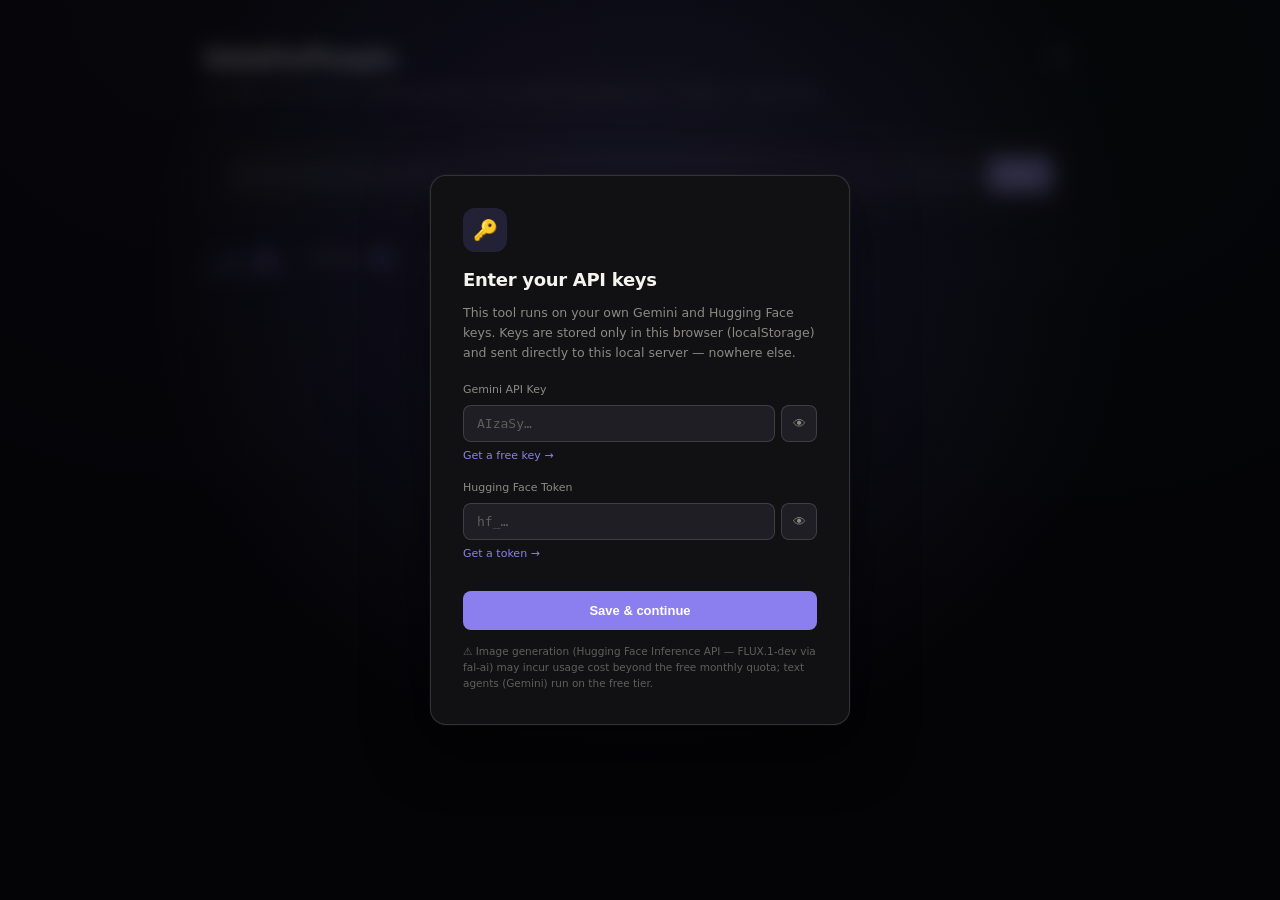
<file: static/index.html>
<!DOCTYPE html>
<html lang="en">
<head>
<meta charset="UTF-8">
<meta name="viewport" content="width=device-width, initial-scale=1.0">
<title>DataForPeople — Visual Storytelling Pipeline</title>
<style>
*{box-sizing:border-box;margin:0;padding:0}
:root{
  --bg:#08080a;--bg2:#111114;--bg3:#18181c;--bg4:#1e1e24;
  --border:rgba(255,255,255,.08);--border2:rgba(255,255,255,.14);
  --text:#f5f4ee;--muted:#8b8a83;--muted2:#5f5e5a;
  --accent:#8b7fef;--accent2:#5d4fd6;--accent-glow:rgba(139,127,239,.35);
  --teal:#22b389;--teal2:#0f6e56;
  --coral:#e2703f;--amber:#f0a52e;--green:#69a52a;--red:#e8534f;
  --r:14px;--rs:8px;
}
body{font-family:-apple-system,'SF Pro Text',system-ui,sans-serif;background:
  radial-gradient(circle at 15% 0%, rgba(139,127,239,.08), transparent 45%),
  radial-gradient(circle at 85% 10%, rgba(34,179,137,.06), transparent 40%),
  var(--bg);
  color:var(--text);min-height:100vh;font-size:14px;line-height:1.6}
.app{max-width:920px;margin:0 auto;padding:2.5rem 1.5rem 5rem;transition:filter .25s ease}
.app.blurred{filter:blur(10px) saturate(.6);pointer-events:none;user-select:none}

/* header */
.hdr{display:flex;align-items:flex-start;justify-content:space-between;margin-bottom:.25rem}
.brand h1{font-size:24px;font-weight:700;letter-spacing:-.6px;
  background:linear-gradient(100deg,#fff 20%,var(--accent) 75%);-webkit-background-clip:text;background-clip:text;color:transparent}
.sub{font-size:13px;color:var(--muted);margin-top:5px}
.gear-btn{background:var(--bg2);border:.5px solid var(--border2);color:var(--muted);width:34px;height:34px;border-radius:50%;cursor:pointer;font-size:15px;display:flex;align-items:center;justify-content:center;transition:all .15s;flex-shrink:0}
.gear-btn:hover{color:var(--text);border-color:var(--accent);transform:rotate(25deg)}

/* input */
.input-box{background:var(--bg2);border:.5px solid var(--border2);border-radius:var(--r);padding:1.4rem;margin:1.75rem 0;box-shadow:0 0 0 1px rgba(255,255,255,.02), 0 8px 24px rgba(0,0,0,.25)}
.row{display:flex;gap:8px}
input[type=url],input[type=password],input[type=text]{flex:1;background:var(--bg4);border:.5px solid var(--border2);border-radius:var(--rs);color:var(--text);font-size:13px;padding:10px 13px;outline:none;font-family:'SF Mono',monospace;transition:border-color .15s,box-shadow .15s}
input[type=url]::placeholder,input[type=password]::placeholder,input[type=text]::placeholder{color:var(--muted2)}
input[type=url]:focus,input[type=password]:focus,input[type=text]:focus{border-color:var(--accent);box-shadow:0 0 0 3px var(--accent-glow)}
.btn{background:var(--accent);border:none;color:#fff;border-radius:var(--rs);padding:10px 20px;font-size:13px;font-weight:600;cursor:pointer;transition:background .15s,transform .1s;white-space:nowrap}
.btn:hover:not(:disabled){background:var(--accent2)}
.btn:active:not(:disabled){transform:scale(.97)}
.btn:disabled{opacity:.4;cursor:not-allowed}
.btn.wide{width:100%;padding:12px;font-size:13px;margin-top:14px}
.btn.ghost{background:transparent;border:.5px solid var(--border2);color:var(--muted)}
.btn.ghost:hover:not(:disabled){color:var(--text);border-color:var(--accent)}

/* tabs */
.tabs{display:flex;gap:4px;border-bottom:.5px solid var(--border);margin-bottom:1.25rem}
.tab{padding:6px 14px;font-size:13px;cursor:pointer;color:var(--muted);border-bottom:2px solid transparent;margin-bottom:-1px;background:none;border-left:none;border-right:none;border-top:none;transition:color .15s,border-color .15s}
.tab.active{color:var(--accent);border-bottom-color:var(--accent)}
.badge{display:inline-flex;align-items:center;justify-content:center;background:var(--accent2);color:#fff;font-size:10px;border-radius:10px;padding:1px 6px;margin-left:5px;min-width:18px}
.badge.h{background:var(--coral)}

/* cards */
.card{background:var(--bg2);border:.5px solid var(--border);border-radius:var(--r);overflow:hidden;margin-bottom:1rem}
.card-head{display:flex;align-items:center;gap:10px;padding:12px 16px;border-bottom:.5px solid var(--border);cursor:pointer;user-select:none}
.card-head:hover{background:var(--bg3)}
.dot{width:8px;height:8px;border-radius:50%;flex-shrink:0}
.dot.idle{background:var(--muted2)}
.dot.run{background:var(--amber);animation:pulse 1s ease-in-out infinite}
.dot.ok{background:var(--teal)}
.dot.err{background:var(--red)}
.dot.hq{background:var(--coral)}
@keyframes pulse{0%,100%{opacity:1}50%{opacity:.3}}
.card-url{font-family:'SF Mono',monospace;font-size:11px;color:var(--muted);flex:1;overflow:hidden;text-overflow:ellipsis;white-space:nowrap}
.card-st{font-size:11px;color:var(--muted);flex-shrink:0}
.chev{color:var(--muted2);font-size:11px;flex-shrink:0;transition:transform .2s}
.chev.open{transform:rotate(180deg)}
.card-body{padding:16px}

/* hero result — the result-first, minimal view */
.hero{border-radius:var(--rs);overflow:hidden;position:relative;background:var(--bg4);border:.5px solid var(--border)}
.hero-img{width:100%;aspect-ratio:16/9;background:var(--bg4);display:flex;align-items:center;justify-content:center;position:relative}
.hero-img img{width:100%;height:100%;object-fit:cover;display:block}
.hero-fade{position:absolute;left:0;right:0;bottom:0;height:60%;background:linear-gradient(to top, rgba(0,0,0,.75), transparent)}
.hero-info{padding:16px 18px}
.hero-verdict{display:flex;align-items:center;gap:8px;margin-bottom:8px}
.hero-title{font-size:18px;font-weight:700;letter-spacing:-.3px;margin-bottom:6px}
.hero-tension{font-size:13px;color:var(--muted);font-style:italic;line-height:1.5;margin-bottom:10px}
.hero-meta{font-size:11px;color:var(--muted2);display:flex;gap:12px;flex-wrap:wrap}

.detail-toggle{width:100%;background:none;border:none;border-top:.5px dashed var(--border2);color:var(--muted);font-size:11px;padding:10px 4px 2px;margin-top:14px;cursor:pointer;display:flex;align-items:center;justify-content:center;gap:6px;transition:color .15s}
.detail-toggle:hover{color:var(--accent)}
.detail-body{margin-top:14px}

/* agent rows */
.arow{display:flex;align-items:flex-start;gap:12px;margin-bottom:14px}
.aicon{width:28px;height:28px;border-radius:6px;display:flex;align-items:center;justify-content:center;font-size:12px;font-weight:600;flex-shrink:0}
.aicon.a1{background:rgba(139,127,239,.15);color:var(--accent)}
.aicon.a2{background:rgba(34,179,137,.15);color:var(--teal)}
.aicon.a3{background:rgba(240,165,46,.15);color:var(--amber)}
.acontent{flex:1;min-width:0}
.alabel{font-size:11px;font-weight:500;color:var(--muted);margin-bottom:4px;text-transform:uppercase;letter-spacing:.5px}
.aout{background:var(--bg4);border:.5px solid var(--border);border-radius:var(--rs);padding:10px 12px;font-size:12px;line-height:1.7}
.f{display:flex;gap:6px;margin-bottom:3px}
.fk{color:var(--muted);min-width:100px;font-size:11px;flex-shrink:0}
.fv{color:var(--text);font-size:12px}
.tag{display:inline-block;padding:2px 8px;border-radius:4px;font-size:11px;margin:2px 3px 2px 0}
.t-alarming{background:rgba(232,83,79,.15);color:#f09595}
.t-hopeful{background:rgba(105,165,42,.15);color:#97c459}
.t-neutral{background:rgba(139,138,131,.15);color:#b4b2a9}
.t-complex,.t-urgent{background:rgba(240,165,46,.15);color:var(--amber)}
.t-image{background:rgba(139,127,239,.15);color:#c1baf7}
.t-publish{background:rgba(105,165,42,.15);color:#97c459}
.t-human_queue,.t-flag{background:rgba(226,112,63,.15);color:#f0997b}
.t-good{background:rgba(34,179,137,.15);color:#5dcaa5}
.t-weak,.t-partial{background:rgba(240,165,46,.15);color:var(--amber)}
.t-failed{background:rgba(232,83,79,.15);color:#f09595}
.mapping{background:var(--bg3);border-radius:4px;padding:5px 8px;margin:3px 0;font-size:11px;display:flex;gap:6px}
.md{color:var(--accent);font-weight:500;min-width:120px}
.ma{color:var(--muted2)}
.mv{color:var(--text)}

/* scores */
.scrow{display:flex;gap:8px;flex-wrap:wrap}
.sc{background:var(--bg3);border-radius:4px;padding:4px 8px;font-size:11px}
.sc.win{border:.5px solid var(--teal2)}
.sl{color:var(--muted)}
.sv{color:var(--text);font-weight:500;margin-left:3px}

/* image grid */
.igrid{display:grid;grid-template-columns:repeat(3,1fr);gap:8px;margin:10px 0}
.ibox{aspect-ratio:16/9;background:var(--bg4);border:.5px solid var(--border);border-radius:var(--rs);display:flex;align-items:center;justify-content:center;position:relative;overflow:hidden}
.ibox.win{border-color:var(--teal)}
.ibox img{width:100%;height:100%;object-fit:cover}
.wb{position:absolute;top:6px;left:6px;background:var(--teal);color:#fff;font-size:9px;font-weight:600;padding:2px 6px;border-radius:3px;text-transform:uppercase}
.vl{position:absolute;bottom:6px;right:6px;background:rgba(0,0,0,.6);color:#fff;font-size:9px;padding:2px 6px;border-radius:3px}
.spin{width:14px;height:14px;border:2px solid var(--border);border-top-color:var(--accent);border-radius:50%;animation:spin .7s linear infinite}
@keyframes spin{to{transform:rotate(360deg)}}

/* log */
.logbox{background:var(--bg3);border-radius:var(--rs);padding:10px 12px;font-family:'SF Mono',monospace;font-size:11px;color:var(--muted);line-height:1.8;max-height:200px;overflow-y:auto}
.logbox .logline{display:block}
.logbox .logline.ok{color:var(--teal)}
.logbox .logline.err{color:var(--red)}

/* connector */
.conn{padding:2px 0 6px 14px}
.connl{width:1px;height:16px;background:var(--border2)}

/* prompt box */
.pbox{background:var(--bg3);border-radius:var(--rs);padding:10px 12px;font-size:11px;font-family:'SF Mono',monospace;color:var(--text);line-height:1.7;white-space:pre-wrap;word-break:break-word;max-height:80px;overflow:hidden;-webkit-mask-image:linear-gradient(to bottom,black 60%,transparent)}

/* feed */
.fgrid{display:grid;grid-template-columns:repeat(auto-fill,minmax(260px,1fr));gap:12px}
.fcard{background:var(--bg2);border:.5px solid var(--border);border-radius:var(--r);overflow:hidden;transition:transform .15s,border-color .15s}
.fcard:hover{transform:translateY(-2px);border-color:var(--border2)}
.fimg{width:100%;aspect-ratio:16/9;background:var(--bg4);overflow:hidden;display:flex;align-items:center;justify-content:center}
.fimg img{width:100%;height:100%;object-fit:cover}
.fbody{padding:12px}
.ftitle{font-size:13px;font-weight:600;margin-bottom:4px}
.ftens{font-size:12px;color:var(--muted);line-height:1.5;margin-bottom:8px;font-style:italic}
.fscores{display:flex;gap:6px;flex-wrap:wrap}
.fscore{font-size:11px;padding:2px 6px;border-radius:4px;background:var(--bg4)}

/* human queue */
.hqitem{background:var(--bg2);border:.5px solid rgba(226,112,63,.25);border-radius:var(--r);padding:16px;margin-bottom:10px}
.hqhead{display:flex;gap:12px;align-items:flex-start;margin-bottom:12px}
.hqimg{width:140px;aspect-ratio:16/9;background:var(--bg4);border-radius:var(--rs);flex-shrink:0;overflow:hidden;display:flex;align-items:center;justify-content:center}
.hqimg img{width:100%;height:100%;object-fit:cover}
.hqinfo{flex:1}
.hqtitle{font-size:13px;font-weight:600}
.hqreason{font-size:12px;color:#f0997b;margin-top:4px}
.hqmeta{font-size:11px;color:var(--muted);margin-top:6px}
.hqacts{display:flex;gap:8px}
.btn-approve{background:rgba(105,165,42,.15);border:.5px solid var(--green);color:#97c459;border-radius:var(--rs);padding:6px 14px;font-size:12px;cursor:pointer;transition:background .15s}
.btn-approve:hover{background:rgba(105,165,42,.25)}
.btn-discard{background:rgba(232,83,79,.1);border:.5px solid rgba(232,83,79,.3);color:#f09595;border-radius:var(--rs);padding:6px 14px;font-size:12px;cursor:pointer}
.btn-discard:hover{background:rgba(232,83,79,.2)}

/* analytics */
.sgrid{display:grid;grid-template-columns:repeat(auto-fill,minmax(140px,1fr));gap:10px;margin-bottom:1.5rem}
.scard{background:var(--bg2);border:.5px solid var(--border);border-radius:var(--rs);padding:12px}
.slabel{font-size:11px;color:var(--muted);margin-bottom:4px}
.sval{font-size:22px;font-weight:700}
.ssub{font-size:11px;color:var(--muted2);margin-top:2px}
.brow{display:flex;align-items:center;gap:8px;margin-bottom:6px}
.blabel{font-size:11px;color:var(--muted);width:90px;flex-shrink:0;text-align:right}
.btrack{flex:1;height:6px;background:var(--bg4);border-radius:3px;overflow:hidden}
.bfill{height:100%;border-radius:3px;transition:width .6s}
.bval{font-size:11px;color:var(--muted);width:36px;flex-shrink:0}

/* step indicator */
.steps{display:flex;align-items:flex-start;margin-bottom:14px}
.swrap{display:flex;flex-direction:column;align-items:center}
.sdot{width:20px;height:20px;border-radius:50%;display:flex;align-items:center;justify-content:center;font-size:10px;font-weight:600;flex-shrink:0}
.sdot.idle{background:var(--bg4);color:var(--muted2);border:.5px solid var(--border2)}
.sdot.active{background:var(--accent2);color:#fff}
.sdot.done{background:var(--teal2);color:#fff}
.sline{height:1px;width:24px;background:var(--border);flex-shrink:0;margin-top:10px}
.sname{font-size:10px;color:var(--muted2);margin-top:3px;text-align:center}

/* error */
.errmsg{background:rgba(232,83,79,.1);border:.5px solid rgba(232,83,79,.3);border-radius:var(--rs);padding:10px 12px;color:#f09595;font-size:12px}

/* empty */
.empty{text-align:center;padding:3rem 1rem;color:var(--muted);font-size:13px}
.eicon{font-size:32px;margin-bottom:8px;opacity:.4}

/* key gate overlay */
.gate{position:fixed;inset:0;z-index:100;display:flex;align-items:center;justify-content:center;padding:1.5rem;
  background:radial-gradient(circle at 50% 30%, rgba(139,127,239,.12), transparent 55%), rgba(4,4,6,.72)}
.gate-card{background:var(--bg2);border:.5px solid var(--border2);border-radius:16px;max-width:420px;width:100%;padding:2rem;position:relative;
  box-shadow:0 20px 60px rgba(0,0,0,.5), 0 0 0 1px rgba(255,255,255,.03)}
.gate-icon{width:44px;height:44px;border-radius:12px;background:rgba(139,127,239,.15);color:var(--accent);display:flex;align-items:center;justify-content:center;font-size:20px;margin-bottom:14px}
.gate-card h2{font-size:18px;font-weight:700;letter-spacing:-.3px;margin-bottom:8px}
.gate-card p{font-size:12.5px;color:var(--muted);line-height:1.6;margin-bottom:18px}
.gate-field{margin-bottom:14px}
.gate-field label{display:block;font-size:11px;color:var(--muted);margin-bottom:6px;font-weight:500}
.gate-input-row{display:flex;gap:6px}
.gate-input-row input{flex:1}
.eye-btn{background:var(--bg4);border:.5px solid var(--border2);border-radius:var(--rs);color:var(--muted);width:36px;flex-shrink:0;cursor:pointer;font-size:13px}
.eye-btn:hover{color:var(--text)}
.gate-link{font-size:11px;color:var(--accent);text-decoration:none;display:inline-block;margin-top:5px}
.gate-link:hover{text-decoration:underline}
.gate-close{position:absolute;top:14px;right:14px;background:none;border:none;color:var(--muted2);font-size:18px;cursor:pointer;width:28px;height:28px}
.gate-close:hover{color:var(--text)}
.gate-note{font-size:10.5px;color:var(--muted2);margin-top:14px;line-height:1.5;display:flex;gap:6px}
</style>
</head>
<body>
<div id="keyGate" class="gate" style="display:none">
  <div class="gate-card">
    <button class="gate-close" id="gateCloseBtn" onclick="closeGate()" style="display:none">✕</button>
    <div class="gate-icon">🔑</div>
    <h2>Enter your API keys</h2>
    <p>This tool runs on your own Gemini and Hugging Face keys. Keys are stored only in this browser (localStorage) and sent directly to this local server — nowhere else.</p>

    <div class="gate-field">
      <label>Gemini API Key</label>
      <div class="gate-input-row">
        <input type="password" id="gateGemini" placeholder="AIzaSy…" autocomplete="off">
        <button class="eye-btn" onclick="toggleEye('gateGemini')" type="button">👁</button>
      </div>
      <a class="gate-link" href="https://aistudio.google.com/apikey" target="_blank" rel="noopener">Get a free key →</a>
    </div>

    <div class="gate-field">
      <label>Hugging Face Token</label>
      <div class="gate-input-row">
        <input type="password" id="gateHF" placeholder="hf_…" autocomplete="off">
        <button class="eye-btn" onclick="toggleEye('gateHF')" type="button">👁</button>
      </div>
      <a class="gate-link" href="https://huggingface.co/settings/tokens" target="_blank" rel="noopener">Get a token →</a>
    </div>

    <button class="btn wide" onclick="saveKeys()">Save & continue</button>
    <div id="gateError" class="errmsg" style="display:none;margin-top:12px"></div>
    <div class="gate-note">⚠ Image generation (Hugging Face Inference API — FLUX.1-dev via fal-ai) may incur usage cost beyond the free monthly quota; text agents (Gemini) run on the free tier.</div>
  </div>
</div>

<div class="app" id="app">
  <div class="hdr">
    <div class="brand">
      <h1>DataForPeople</h1>
      <p class="sub">A1 ingest · A2 concept · Gemini generate · Critic refine (PaperBanana) · A3 gate — 100% local</p>
    </div>
    <button class="gear-btn" onclick="openGate(true)" title="Edit API keys">⚙</button>
  </div>

  <div class="input-box">
    <div class="row">
      <input type="url" id="urlInput" placeholder="https://example.com/report-or-article" />
      <button class="btn" id="runBtn" onclick="run()">Run</button>
    </div>
  </div>

  <div class="tabs">
    <button class="tab active" onclick="tab('pipeline',this)">Runs <span class="badge" id="b-pipeline">0</span></button>
    <button class="tab" onclick="tab('feed',this)">Published <span class="badge" id="b-feed">0</span></button>
    <button class="tab" onclick="tab('queue',this)">Human queue <span class="badge h" id="b-queue">0</span></button>
    <button class="tab" onclick="tab('analytics',this)">Analytics</button>
  </div>

  <div id="tab-pipeline">
    <div id="jobs"><div class="empty"><div class="eicon">◎</div>No jobs yet. Paste a URL above.</div></div>
  </div>
  <div id="tab-feed" style="display:none">
    <div class="fgrid" id="feed"><div class="empty" style="grid-column:1/-1"><div class="eicon">◻</div>Published visuals appear here</div></div>
  </div>
  <div id="tab-queue" style="display:none">
    <div id="hqueue"><div class="empty"><div class="eicon">◷</div>No items awaiting review</div></div>
  </div>
  <div id="tab-analytics" style="display:none">
    <div id="analytics"></div>
  </div>
</div>

<script>
const API_BASE = window.location.origin;
const LS_GEMINI = "dfp_gemini_key";
const LS_HF = "dfp_hf_key";

let jobs=[], published=[], hqueue=[];
let stats={total:0,autoPublish:0,humanQueued:0,scores:[],criticRounds:[]};

// ── key gate ──────────────────────────────────────────────────────────────────
function getKeys(){ return {gemini: localStorage.getItem(LS_GEMINI)||"", hf: localStorage.getItem(LS_HF)||""}; }
function hasKeys(){ const k=getKeys(); return !!k.gemini && !!k.hf; }

function openGate(closable){
  const k=getKeys();
  document.getElementById("gateGemini").value = k.gemini;
  document.getElementById("gateHF").value = k.hf;
  document.getElementById("gateError").style.display = "none";
  document.getElementById("gateCloseBtn").style.display = closable ? "" : "none";
  document.getElementById("keyGate").style.display = "flex";
  document.getElementById("app").classList.add("blurred");
}
function closeGate(){
  if (!hasKeys()) return;
  document.getElementById("keyGate").style.display = "none";
  document.getElementById("app").classList.remove("blurred");
}
function saveKeys(){
  const g = document.getElementById("gateGemini").value.trim();
  const h = document.getElementById("gateHF").value.trim();
  const err = document.getElementById("gateError");
  if (!g || !h) {
    err.textContent = "Both keys are required.";
    err.style.display = "";
    return;
  }
  localStorage.setItem(LS_GEMINI, g);
  localStorage.setItem(LS_HF, h);
  closeGate();
}
function toggleEye(id){
  const el = document.getElementById(id);
  el.type = el.type === "password" ? "text" : "password";
}
if (!hasKeys()) openGate(false); else document.getElementById("keyGate").style.display = "none";

// ── run ───────────────────────────────────────────────────────────────────────
async function run() {
  if (!hasKeys()) { openGate(true); return; }
  const url = document.getElementById("urlInput").value.trim();
  if (!url) { alert("Please enter a URL"); return; }
  const btn = document.getElementById("runBtn");
  btn.disabled = true;
  document.getElementById("urlInput").value = "";

  const id = Date.now().toString();
  jobs.unshift({id, url, status:"running", result:null, error:null, expanded:true, detailsOpen:false, log:[]});
  stats.total++;
  renderJobs(); badges();

  try {
    const streamLog = setInterval(() => { const j=jobs.find(x=>x.id===id); if(j) renderJobs(); }, 800);
    const keys = getKeys();

    const r = await fetch(`${API_BASE}/run`, {
      method:"POST",
      headers:{"Content-Type":"application/json"},
      body: JSON.stringify({url, gemini_key: keys.gemini, hf_key: keys.hf})
    });

    clearInterval(streamLog);

    if (!r.ok) {
      const err = await r.json().catch(()=>({detail:"Unknown error"}));
      throw new Error(err.detail || r.statusText);
    }

    const data = await r.json();
    const j = jobs.find(x=>x.id===id);
    j.result = data;
    j.log = data.log || [];

    if (data.critic_rounds !== undefined) stats.criticRounds.push(data.critic_rounds);
    if (data.a3?.confidence) stats.scores.push(data.a3.confidence);

    const verdict = data.a3?.verdict;
    if (verdict === "publish") {
      j.status = "published";
      published.unshift({id, ...data});
      stats.autoPublish++;
    } else {
      j.status = "human_queue";
      const flags = data.a3?.flags?.join(", ");
      hqueue.unshift({id, ...data, reason: flags || "A3 confidence below threshold"});
      stats.humanQueued++;
    }

  } catch(e) {
    const j = jobs.find(x=>x.id===id);
    j.status = "error"; j.error = e.message;
    if (/API key|API token/i.test(e.message)) openGate(true);
  }

  document.getElementById("runBtn").disabled = false;
  renderJobs(); renderFeed(); renderHQ(); badges(); renderAnalytics();
}

// ── render ────────────────────────────────────────────────────────────────────
function renderJobs() {
  const c = document.getElementById("jobs");
  if (!jobs.length) { c.innerHTML=`<div class="empty"><div class="eicon">◎</div>No jobs yet.</div>`; return; }
  c.innerHTML = jobs.map(j => jobHTML(j)).join("");
}

function jobHTML(j) {
  const dotCls = {published:"ok",human_queue:"hq",error:"err",running:"run"}[j.status]||"idle";
  const stMap  = {published:"published",human_queue:"human queue",error:"error",running:"running…"};
  const st     = stMap[j.status] || j.status;
  const cr     = j.result?.critic_rounds;
  const meta   = j.result ? ` · ${j.result.elapsed_s}s${cr!=null?" · "+cr+" critic round"+(cr!==1?"s":""):""}` : "";

  const body = j.expanded ? `<div class="card-body">
    ${j.status==="running" ? stepsHTML(j) : ""}
    ${j.result ? heroHTML(j) : ""}
    ${j.error ? `<div class="errmsg">Error: ${esc(j.error)}</div>` : ""}
    ${j.log?.length && !j.result ? logHTML(j.log) : ""}
  </div>` : "";

  return `<div class="card">
    <div class="card-head" onclick="toggleJob('${j.id}')">
      <div class="dot ${dotCls}"></div>
      <div class="card-url">${esc(j.url)}</div>
      <div class="card-st">${st}${meta}</div>
      <div class="chev ${j.expanded?"open":""}">▼</div>
    </div>
    ${body}
  </div>`;
}

function stepsHTML(j) {
  const names  = ["A1","A2","Gen","Critic","A3","Done"];
  const labels = ["Ingest","Concept","Generate","Refine","Score","Done"];
  const log = j.log||[];
  let cur = 0;
  if (log.some(l=>l.includes("A1: running"))) cur=1;
  if (log.some(l=>l.includes("A2:")))         cur=2;
  if (log.some(l=>l.includes("GEN:")))        cur=3;
  if (log.some(l=>l.includes("CRITIC:")))     cur=4;
  if (log.some(l=>l.includes("A3:")))         cur=5;

  return `<div class="steps">${names.map((n,i)=>{
    const cls = i<cur?"done":i===cur?"active":"idle";
    return `<div class="swrap"><div class="sdot ${cls}">${n}</div><div class="sname">${labels[i]}</div></div>${i<names.length-1?'<div class="sline"></div>':""}`;
  }).join("")}${logHTML(log)}</div>`;
}

// hero: result-first minimal view — big winning image, title, tension. Everything
// else (A1/A2/Gen grid/Critic/A3) lives behind a "show pipeline details" toggle.
function heroHTML(j) {
  const d = j.result;
  const {a1, a2, a3} = d;
  const wi  = {A:0,B:1,C:2}[a3?.winner_variant] ?? 0;
  const img = d.winner_image || d.images?.[wi];
  const verdict = a3?.verdict || "human_queue";

  return `
    <div class="hero">
      <div class="hero-img">${img?`<img src="${img}" alt="${esc(a2?.concept_title||"")}" /><div class="hero-fade"></div>`:'<div class="spin"></div>'}</div>
      <div class="hero-info">
        <div class="hero-verdict">
          <span class="tag t-${verdict}">${verdict==="publish"?"ready to publish":"needs review"}</span>
          ${a1?.tone?`<span class="tag t-${a1.tone}">${a1.tone}</span>`:""}
        </div>
        <div class="hero-title">${esc(a2?.concept_title||"")}</div>
        <div class="hero-tension">"${esc(a1?.core_tension||"")}"</div>
        <div class="hero-meta">
          <span>confidence: ${(a3?.confidence||0).toFixed(1)}/10</span>
          <span>${d.elapsed_s}s</span>
          <span>${d.critic_rounds} critic round${d.critic_rounds!==1?"s":""}</span>
        </div>
      </div>
    </div>
    <button class="detail-toggle" onclick="toggleDetails('${j.id}')">
      ${j.detailsOpen ? "Hide pipeline details" : "Show pipeline details (A1 → A2 → Gen → Critic → A3)"}
      <span>${j.detailsOpen?"▲":"▼"}</span>
    </button>
    ${j.detailsOpen ? `<div class="detail-body">${fullResultHTML(d)}${j.log?.length?logHTML(j.log):""}</div>` : ""}
  `;
}

function toggleDetails(id){ const j=jobs.find(x=>x.id===id); if(j){ j.detailsOpen=!j.detailsOpen; renderJobs(); } }

function fullResultHTML(d) {
  const {a1, a2, a3, images, critic_rounds, critic_issues} = d;
  return `
    ${a1 ? a1HTML(a1) : ""}
    ${a1&&a2 ? '<div class="conn"><div class="connl"></div></div>' : ""}
    ${a2 ? a2HTML(a2) : ""}
    ${images?.some(x=>x) ? '<div class="conn"><div class="connl"></div></div>' : ""}
    ${images?.some(x=>x) ? imagesHTML(images, a3?.winner_variant) : ""}
    ${critic_rounds!=null ? '<div class="conn"><div class="connl"></div></div>' : ""}
    ${critic_rounds!=null ? criticHTML(critic_rounds, critic_issues) : ""}
    ${a3 ? '<div class="conn"><div class="connl"></div></div>' : ""}
    ${a3 ? a3HTML(a3) : ""}
  `;
}

function a1HTML(a1) {
  return `<div class="arow"><div class="aicon a1">A1</div><div class="acontent">
    <div class="alabel">Ingestion Agent</div>
    <div class="aout">
      <div class="f"><span class="fk">headline</span><span class="fv">${esc(a1.headline||"")}</span></div>
      <div class="f"><span class="fk">core tension</span><span class="fv" style="color:#c1baf7;font-style:italic">${esc(a1.core_tension||"")}</span></div>
      <div class="f"><span class="fk">domain</span><span class="fv">${esc(a1.domain||"")}</span></div>
      <div class="f"><span class="fk">tone</span><span class="tag t-${a1.tone||"neutral"}">${a1.tone||"neutral"}</span>${a1.sensitive?'<span class="tag t-flag">sensitive</span>':""}</div>
      ${a1.key_facts?.length?`<div class="f"><span class="fk">key facts</span><span class="fv">${a1.key_facts.slice(0,4).map(f=>`<div>• ${esc(f)}</div>`).join("")}</span></div>`:""}
      ${a1.numbers?.length?`<div class="f"><span class="fk">numbers</span><span class="fv">${a1.numbers.slice(0,4).map(n=>`<span class="tag t-image">${n.value}${n.unit?" "+n.unit:""} — ${n.label}</span>`).join("")}</span></div>`:""}
    </div>
  </div></div>`;
}

function a2HTML(a2) {
  return `<div class="arow"><div class="aicon a2">A2</div><div class="acontent">
    <div class="alabel">Concept + Prompt Engineer</div>
    <div class="aout">
      <div class="f"><span class="fk">concept</span><span class="fv" style="font-weight:500">${esc(a2.concept_title||"")}</span></div>
      <div class="f"><span class="fk">metaphor</span><span class="fv" style="font-style:italic">${esc(a2.metaphor||"")}</span></div>
      <div class="f"><span class="fk">format</span><span class="tag t-image">${a2.format||"image"}</span></div>
      ${a2.data_mappings?.length?`<div class="f"><span class="fk">mappings</span><div style="flex:1">${a2.data_mappings.slice(0,3).map(m=>`<div class="mapping"><span class="md">${esc(m.datum||"")}</span><span class="ma">→</span><span class="mv">${esc(m.visual_property||"")}</span></div>`).join("")}</div></div>`:""}
      <div class="f"><span class="fk">prompt</span><div class="pbox" style="flex:1">${esc((a2.generation_prompt||"").slice(0,400))}</div></div>
    </div>
  </div></div>`;
}

function imagesHTML(images, winner) {
  const lbls=["A","B","C"];
  return `<div class="arow"><div class="aicon" style="background:rgba(255,255,255,.04);color:var(--muted);font-size:10px;font-weight:600">GEN</div><div class="acontent">
    <div class="alabel">Hugging Face (FLUX.1-dev) — 3 variants in parallel</div>
    <div class="igrid">${lbls.map((l,i)=>{
      const img=images[i];
      const isW=winner===l;
      return `<div class="ibox ${isW?"win":""}">${isW?'<span class="wb">winner</span>':""}<span class="vl">${l}</span>${img?`<img src="${img}" alt="Variant ${l}" />`:'<div class="spin"></div>'}</div>`;
    }).join("")}</div>
  </div></div>`;
}

function criticHTML(rounds, issues) {
  const clean = !issues || issues.length === 0;
  return `<div class="arow">
    <div class="aicon" style="background:rgba(34,179,137,.12);color:var(--teal);font-size:9px;font-weight:700;letter-spacing:-.3px">CRIT</div>
    <div class="acontent">
      <div class="alabel">Visualizer-Critic Loop · best-of-3 · PaperBanana</div>
      <div class="aout">
        <div class="f"><span class="fk">rounds run</span><span class="fv">${rounds} / 3${clean?" — stopped early, image was clean":""}</span></div>
        ${issues?.length
          ? `<div class="f"><span class="fk">issues (${issues.length})</span><div style="flex:1">${issues.map(i=>`<div style="font-size:11px;color:#f09595;margin:1px 0">• ${esc(i)}</div>`).join("")}</div></div>`
          : `<div class="f"><span class="fk">issues</span><span class="fv" style="color:var(--teal)">none found</span></div>`
        }
      </div>
    </div>
  </div>`;
}

function a3HTML(a3) {
  const v = a3.verdict || "human_queue";
  return `<div class="arow"><div class="aicon a3">A3</div><div class="acontent">
    <div class="alabel">Quality Gate</div>
    <div class="aout">
      <div class="f"><span class="fk">verdict</span><span class="tag t-${v}">${v}</span><span style="margin-left:6px;font-size:12px;color:var(--muted)">confidence: <strong style="color:var(--text)">${(a3.confidence||0).toFixed(1)}</strong></span></div>
      ${a3.flags?.length?`<div class="f"><span class="fk">flags</span>${a3.flags.map(f=>`<span class="tag t-flag">${f}</span>`).join("")}</div>`:""}
      <div class="f"><span class="fk">scores</span><div class="scrow">${["A","B","C"].map(vv=>{const s=a3.scores?.[vv];if(!s)return"";const isW=a3.winner_variant===vv;return`<div class="sc ${isW?"win":""}"><span style="font-size:10px;font-weight:600;margin-right:3px${isW?";color:var(--teal)":""}">${vv}${isW?" ✓":""}</span><span class="sl">acc</span><span class="sv">${(s.accuracy||0).toFixed(1)}</span><span class="sl" style="margin-left:3px">leg</span><span class="sv">${(s.legibility||0).toFixed(1)}</span><span class="sl" style="margin-left:3px">∑</span><span class="sv">${(s.composite||0).toFixed(1)}</span></div>`;}).join("")}</div></div>
      ${a3.visual_description?`<div class="f"><span class="fk">description</span><span class="fv" style="font-style:italic">${esc(a3.visual_description)}</span></div>`:""}
    </div>
  </div></div>`;
}

function logHTML(log) {
  return `<div class="f" style="margin-top:8px"><span class="fk">run log</span><div class="logbox">${log.map(l=>{
    const cls=l.includes("done")||l.includes("OK")||l.includes("clean")?"ok":l.includes("error")||l.includes("fail")?"err":"";
    return `<span class="logline ${cls}">${esc(l)}</span>`;
  }).join("")}</div></div>`;
}

function renderFeed() {
  const g=document.getElementById("feed");
  if(!published.length){g.innerHTML=`<div class="empty" style="grid-column:1/-1"><div class="eicon">◻</div>Published visuals appear here</div>`;return;}
  g.innerHTML=published.map(item=>{
    const wi={A:0,B:1,C:2}[item.a3?.winner_variant]||0;
    const img=item.images?.[wi];
    const s=item.a3?.scores?.[item.a3?.winner_variant];
    const cr=item.critic_rounds;
    return `<div class="fcard"><div class="fimg">${img?`<img src="${img}" alt="${esc(item.a2?.concept_title||"")}" />`:`<div style="font-size:11px;color:var(--muted);text-align:center;padding:12px;font-style:italic">"${esc((item.a2?.metaphor||"").slice(0,80))}"</div>`}</div><div class="fbody"><div class="ftitle">${esc(item.a2?.concept_title||"")}</div><div class="ftens">${esc(item.a1?.core_tension||"")}</div><div class="fscores"><div class="fscore"><span style="color:var(--muted)">acc </span><span>${(s?.accuracy||0).toFixed(1)}</span></div><div class="fscore"><span style="color:var(--muted)">leg </span><span>${(s?.legibility||0).toFixed(1)}</span></div><div class="fscore"><span style="color:var(--muted)">A3 </span><span>${(item.a3?.confidence||0).toFixed(1)}</span></div>${cr!=null?`<div class="fscore"><span style="color:var(--muted)">critic </span><span>${cr}r</span></div>`:""}
    </div></div></div>`;
  }).join("");
}

function renderHQ() {
  const c=document.getElementById("hqueue");
  if(!hqueue.length){c.innerHTML=`<div class="empty"><div class="eicon">◷</div>No items awaiting review</div>`;return;}
  c.innerHTML=hqueue.map((item,idx)=>{
    const wi={A:0,B:1,C:2}[item.a3?.winner_variant]||0;
    const img=item.images?.[wi];
    return `<div class="hqitem"><div class="hqhead"><div class="hqimg">${img?`<img src="${img}" alt="queued visual" />`:`<div style="font-size:10px;color:var(--muted);text-align:center;padding:8px;font-style:italic">"${esc((item.a2?.metaphor||"").slice(0,50))}"</div>`}</div><div class="hqinfo"><div class="hqtitle">${esc(item.a2?.concept_title||"")}</div><div class="hqreason">⚠ ${esc(item.reason||"")}</div><div class="hqmeta">${esc(item.a1?.headline||"")} · A3 conf: ${(item.a3?.confidence||0).toFixed(1)}</div></div></div><div class="hqacts"><button class="btn-approve" onclick="approveHQ(${idx})">Approve + Publish</button><button class="btn-discard" onclick="discardHQ(${idx})">Discard</button></div></div>`;
  }).join("");
}

function renderAnalytics() {
  const c=document.getElementById("analytics");
  const total=stats.total||1;
  const pubRate=Math.round((published.length/total)*100);
  const hqRate=Math.round((stats.humanQueued/total)*100);
  const meanA3=stats.scores.length?(stats.scores.reduce((a,b)=>a+b,0)/stats.scores.length).toFixed(1):"—";
  const meanCritic=stats.criticRounds.length?(stats.criticRounds.reduce((a,b)=>a+b,0)/stats.criticRounds.length).toFixed(1):"—";
  c.innerHTML=`<div class="sgrid">
    <div class="scard"><div class="slabel">Total runs</div><div class="sval">${stats.total}</div></div>
    <div class="scard"><div class="slabel">Published</div><div class="sval" style="color:var(--teal)">${published.length}</div></div>
    <div class="scard"><div class="slabel">Human queue</div><div class="sval" style="color:var(--coral)">${hqueue.length}</div></div>
    <div class="scard"><div class="slabel">Mean A3 confidence</div><div class="sval">${meanA3}</div><div class="ssub">target ≥ 7.0</div></div>
    <div class="scard"><div class="slabel">Mean critic rounds</div><div class="sval">${meanCritic}</div><div class="ssub">target ≤ 1.5</div></div>
  </div>
  <div style="background:var(--bg2);border:.5px solid var(--border);border-radius:var(--r);padding:16px">
    <div style="font-size:12px;font-weight:500;margin-bottom:12px;color:var(--muted)">Pipeline health</div>
    ${[{l:"Auto-publish",v:pubRate,c:"#69a52a"},{l:"Human queue",v:hqRate,c:"#e2703f"},{l:"Clean in 1 round",v:stats.criticRounds.length?Math.round(stats.criticRounds.filter(r=>r===1).length/stats.criticRounds.length*100):0,c:"#8b7fef"}].map(m=>`<div class="brow"><div class="blabel">${m.l}</div><div class="btrack"><div class="bfill" style="width:${Math.min(m.v,100)}%;background:${m.c}"></div></div><div class="bval">${m.v}%</div></div>`).join("")}
  </div>`;
}

function approveHQ(idx) {
  const item=hqueue[idx]; hqueue.splice(idx,1);
  published.unshift({...item});
  const j=jobs.find(x=>x.id===item.id); if(j) j.status="published";
  renderHQ();renderFeed();renderJobs();badges();renderAnalytics();
}
function discardHQ(idx) {
  const item=hqueue[idx]; hqueue.splice(idx,1);
  const j=jobs.find(x=>x.id===item.id); if(j) j.status="discarded";
  renderHQ();renderJobs();badges();renderAnalytics();
}
function toggleJob(id){const j=jobs.find(x=>x.id===id);if(j){j.expanded=!j.expanded;renderJobs();}}
function tab(name,el){["pipeline","feed","queue","analytics"].forEach(t=>document.getElementById("tab-"+t).style.display="none");document.getElementById("tab-"+name).style.display="";document.querySelectorAll(".tab").forEach(t=>t.classList.remove("active"));el.classList.add("active");if(name==="analytics")renderAnalytics();}
function badges(){document.getElementById("b-pipeline").textContent=jobs.length;document.getElementById("b-feed").textContent=published.length;document.getElementById("b-queue").textContent=hqueue.length;}
function esc(s){if(!s)return"";return String(s).replace(/&/g,"&amp;").replace(/</g,"&lt;").replace(/>/g,"&gt;").replace(/"/g,"&quot;");}

renderAnalytics();
</script>
</body>
</html>
</file>
